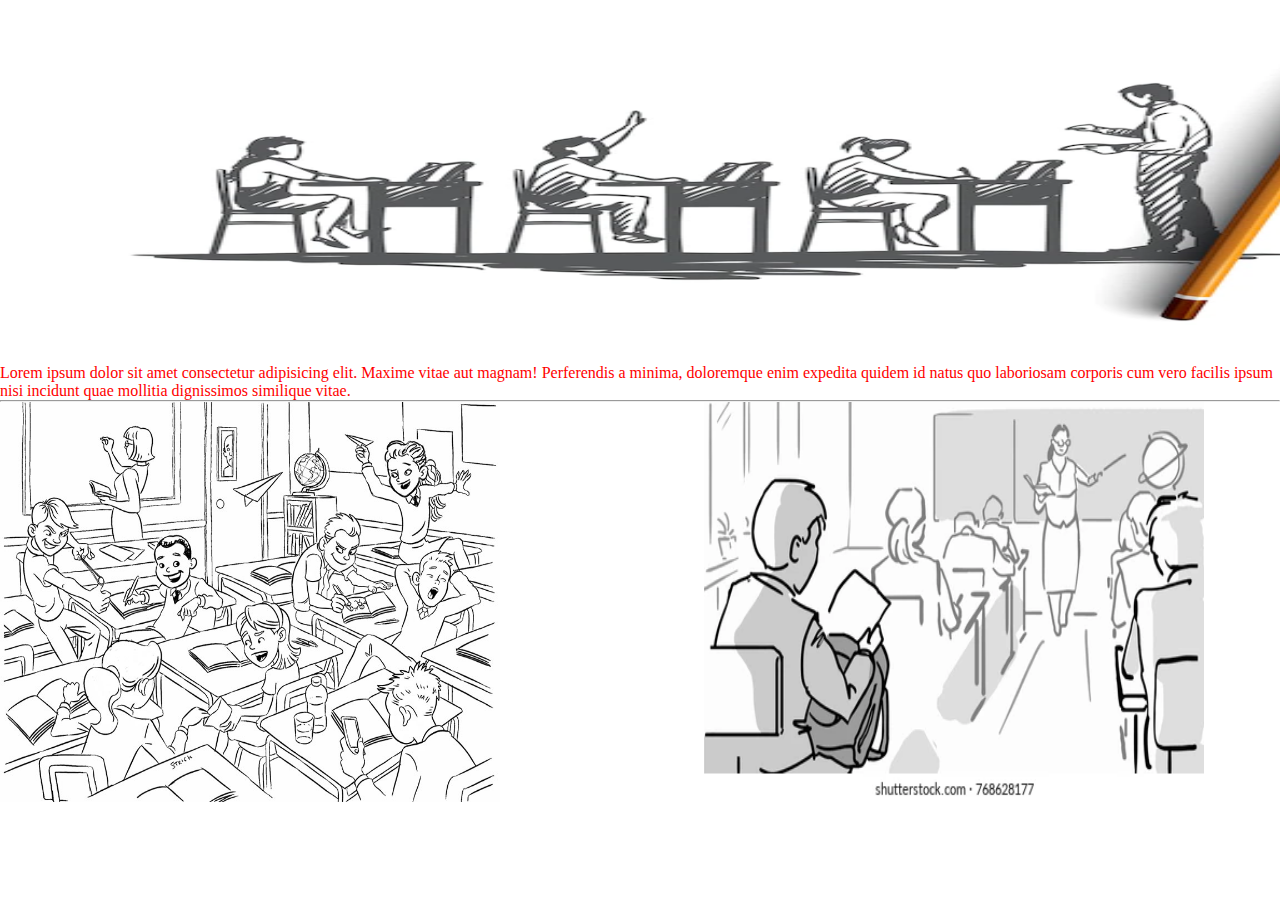
<file: html.css/ 2/index.html>
<!DOCTYPE html>
<html lang="en">
<head>
    <meta charset="UTF-8">
    <meta http-equiv="X-UA-Compatible" content="IE=edge">
    <meta name="viewport" content="width=device-width, initial-scale=1.0">
    <title>ExAMPLE2 </title>
    <link rel="stylesheet" href="css/style.css">
</head>
<body>
    <img id="img" src="img/back.webp" alt="#">
     <p>Lorem ipsum dolor sit amet consectetur adipisicing elit. Maxime vitae aut magnam! Perferendis a minima, doloremque enim expedita
         quidem id natus quo laboriosam corporis cum vero facilis ipsum nisi incidunt quae mollitia dignissimos similique vitae. </p>

      <hr>

      <a href="first.html"><img class="sst" src="img/devi.jpeg" alt="#"></a>

      <a href="second.html"><img class="snd" src="img/pupils.webp" alt="#"></a>
</body>
</html>
</file>
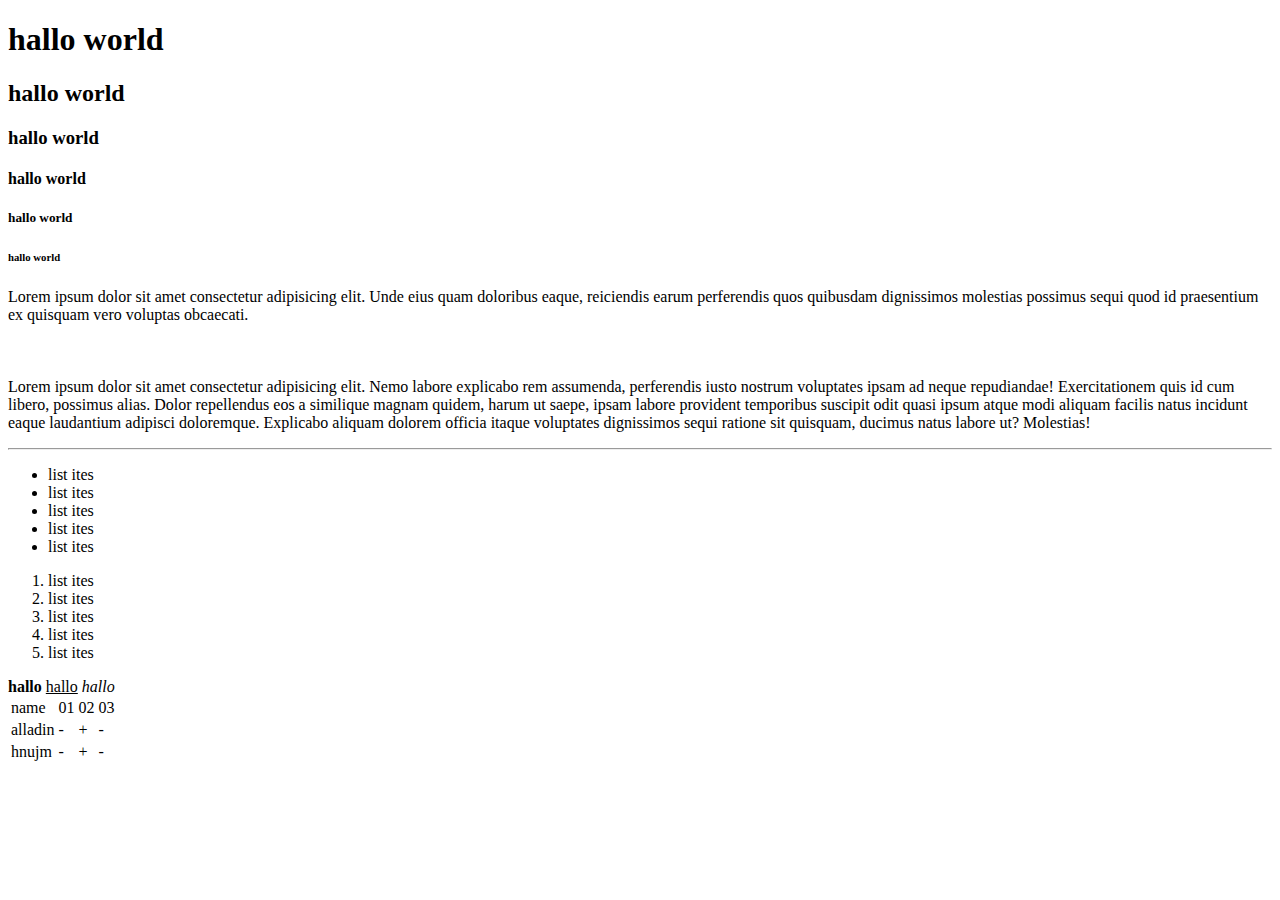
<file: html.css/1/index.html>
<!DOCTYPE html>
<html lang="en">
<head>
    <meta charset="UTF-8">
    <meta http-equiv="X-UA-Compatible" content="IE=edge">
    <meta name="viewport" content="width=device-width, initial-scale=1.0">
    <title>my first lesson</title>
</head>
<body>

   <h1>hallo world</h1> 
   <h2>hallo world</h2> 
   <h3>hallo world</h3> 
   <h4>hallo world</h4> 
   <h5>hallo world</h5> 
   <h6>hallo world</h6> 

   <p>
    Lorem ipsum dolor sit amet consectetur adipisicing elit. Unde eius quam doloribus eaque, reiciendis earum perferendis quos quibusdam dignissimos molestias possimus sequi quod id praesentium ex quisquam vero voluptas obcaecati.
    <br>
    <br>
    <br>
    <br>
    Lorem ipsum dolor sit amet consectetur adipisicing elit. Nemo labore explicabo rem assumenda, perferendis iusto nostrum voluptates ipsam ad neque repudiandae! Exercitationem quis id cum libero, possimus alias. Dolor repellendus eos a similique magnam quidem, harum ut saepe, ipsam labore provident temporibus suscipit odit quasi ipsum atque modi aliquam facilis natus incidunt eaque laudantium adipisci doloremque. Explicabo aliquam dolorem officia itaque voluptates dignissimos sequi ratione sit quisquam, ducimus natus labore ut? Molestias!
   </p>

   <hr>

   <ul>
    <li>list ites</li>
    <li>list ites</li>
    <li>list ites</li>
    <li>list ites</li>
    <li>list ites</li>
   </ul>
   <ol>
    <li>list ites</li>
    <li>list ites</li>
    <li>list ites</li>
    <li>list ites</li>
    <li>list ites</li>
   </ol>

   <b>hallo</b>
   <u>hallo</u>
   <i>hallo</i>
   <table>
    <thead>
        <tr>
            <td>name</td>
            <td>01</td>
            <td>02</td>
            <td>03</td>

        </tr>
    </thead>

    <tbody>
        <tr>
            <td>alladin</td>
            <td>-</td>
            <td>+</td>
            <td>-</td>
        </tr>
        <tr>
            <td>hnujm</td>
            <td>-</td>
            <td>+</td>
            <td>-</td>
        </tr>
    </tbody>
   </table>
   <!-- cool -->
</body>
</html>
</file>
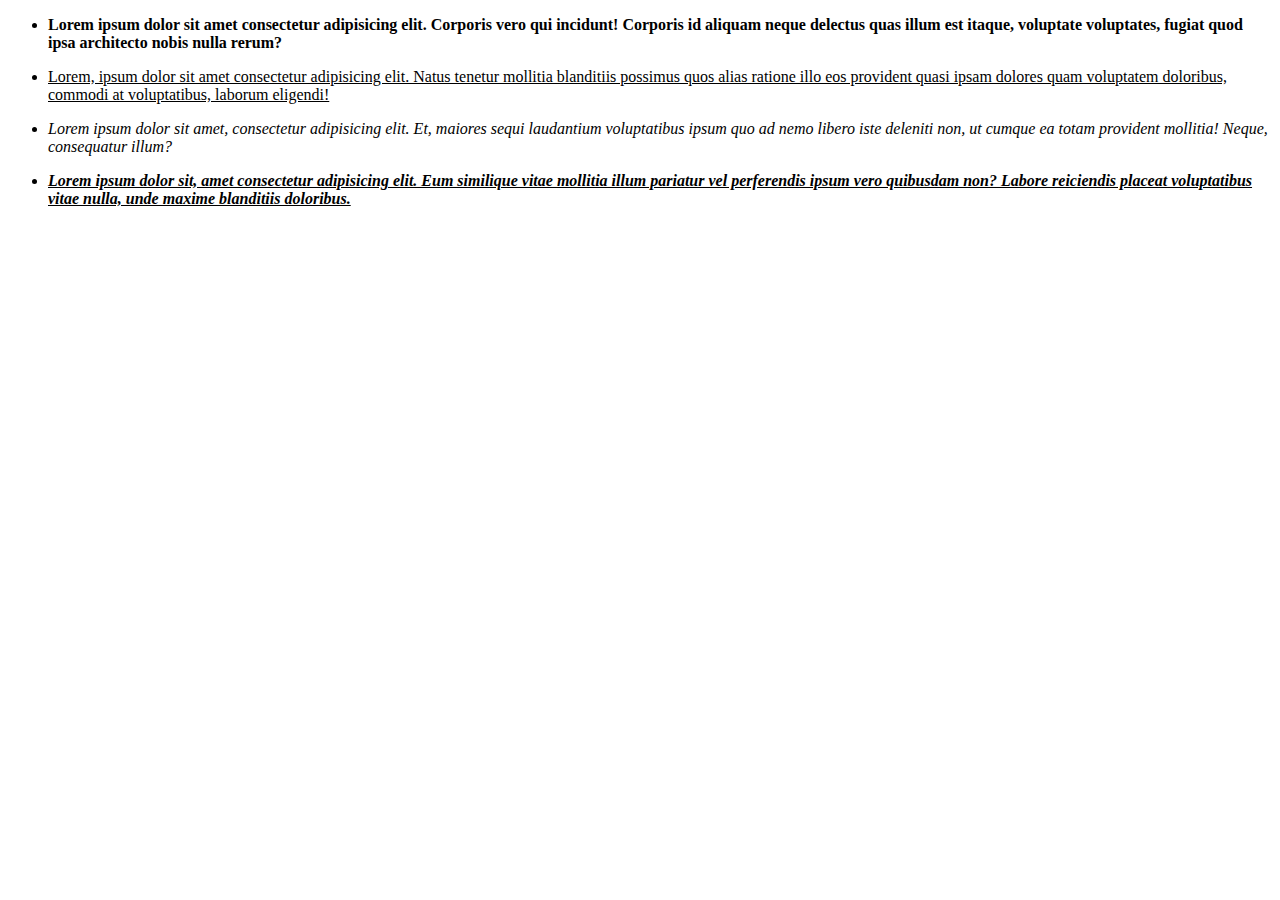
<file: html.css/1:2/index.html>
<!DOCTYPE html>
<html lang="en">
<head>
    <meta charset="UTF-8">
    <meta http-equiv="X-UA-Compatible" content="IE=edge">
    <meta name="viewport" content="width=device-width, initial-scale=1.0">
    <title>Document</title>
</head>
<body>
    <ul>
      <li>
         <b>
            Lorem ipsum dolor sit amet consectetur adipisicing elit. Corporis vero qui incidunt! 
            Corporis id aliquam neque delectus quas illum est itaque, voluptate voluptates, fugiat quod ipsa architecto nobis nulla rerum?
        </b>
    </li>
    </ul>
    <ul>
       <li>
         <u>
            Lorem, ipsum dolor sit amet consectetur adipisicing elit. Natus tenetur mollitia blanditiis possimus quos alias ratione illo eos 
            provident quasi ipsam dolores quam voluptatem doloribus, commodi at voluptatibus, laborum eligendi!
        </u>
    </li>
    </ul>
    <ul>
    <li>
        <i>Lorem ipsum dolor sit amet, consectetur adipisicing elit. Et, maiores sequi laudantium
             voluptatibus ipsum quo ad nemo libero iste deleniti non, 
            ut cumque ea totam provident mollitia! Neque, consequatur illum?
        </i>
    </li>
    </ul>
   <ul> <li>
        <b>
            <u>
                <i>
                    Lorem ipsum dolor sit, amet consectetur adipisicing elit. Eum similique vitae mollitia illum pariatur vel perferendis
                     ipsum vero quibusdam non? Labore reiciendis placeat voluptatibus vitae nulla, unde maxime blanditiis doloribus.
                </i>
            </u>
        </b>
     </li>
    </ul>
</body>
</html>
</file>
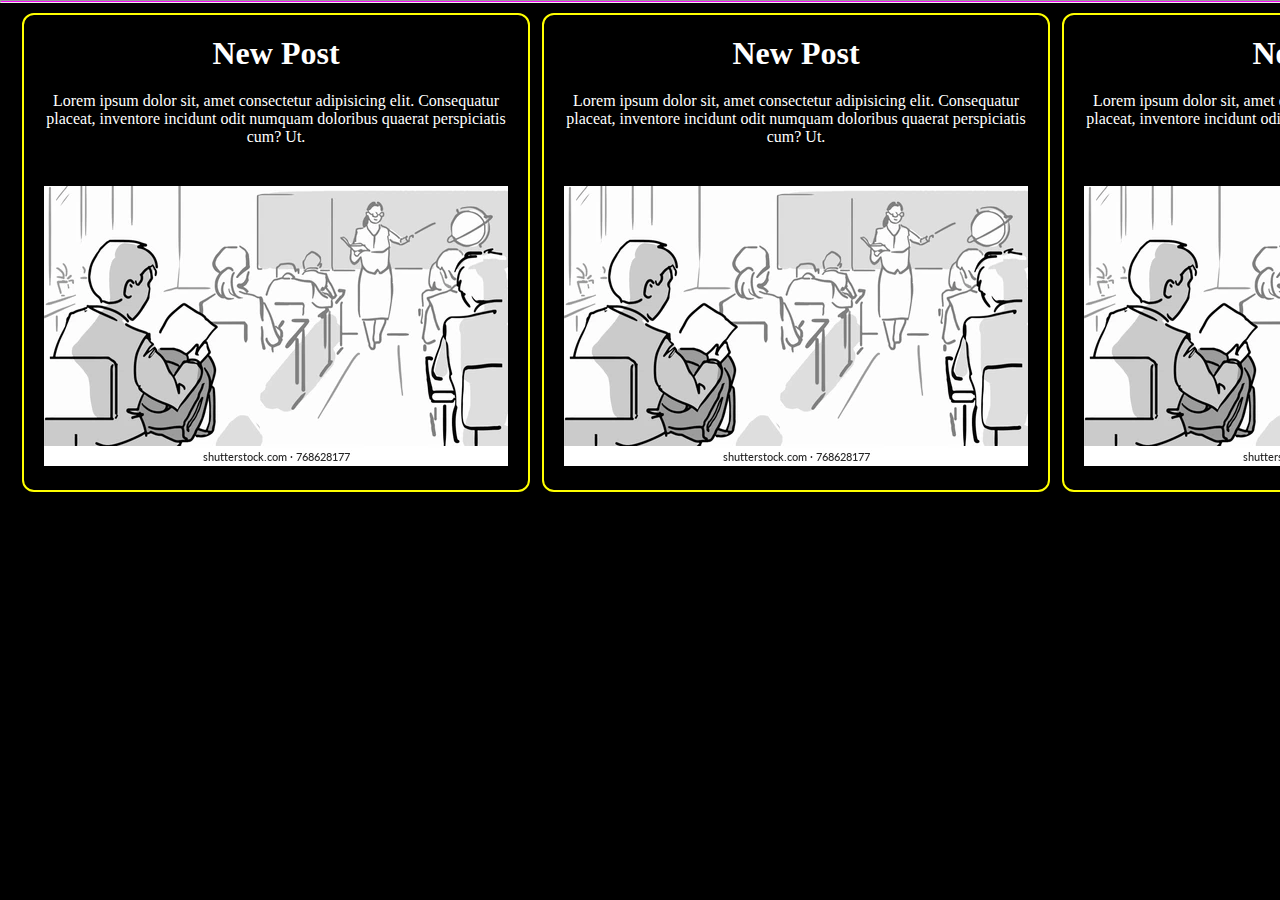
<file: html.css/3/index.html>
<!DOCTYPE html>
<html lang="en">
<head>
    <meta charset="UTF-8">
    <meta http-equiv="X-UA-Compatible" content="IE=edge">
    <meta name="viewport" content="width=device-width, initial-scale=1.0">
    <title>Document</title>
    <link rel="stylesheet" href="css/style.css">
</head>
<body>
    <hr> 
    
    <div class="allitem">
    <div class="firstitem">
        <h1>New Post</h1>
        <p>Lorem ipsum dolor sit, amet consectetur adipisicing elit. Consequatur placeat, inventore incidunt odit 
            numquam doloribus quaerat perspiciatis cum? Ut. </p>
        <img src="img/pupils.webp" alt="#">
    </div>
    <div class="seconditem">
        <h1>New Post</h1>
        <p>Lorem ipsum dolor sit, amet consectetur adipisicing elit. Consequatur placeat, inventore incidunt odit 
            numquam doloribus quaerat perspiciatis cum? Ut. </p>
        <img src="img/pupils.webp" alt="#">
    </div>
    <div class="thirditem">
        <h1>New Post</h1>
        <p>Lorem ipsum dolor sit, amet consectetur adipisicing elit. Consequatur placeat, inventore incidunt odit 
            numquam doloribus quaerat perspiciatis cum? Ut. </p>
        <img src="img/pupils.webp" alt="#">
    </div>
    </div>
</body>
</html>
</file>
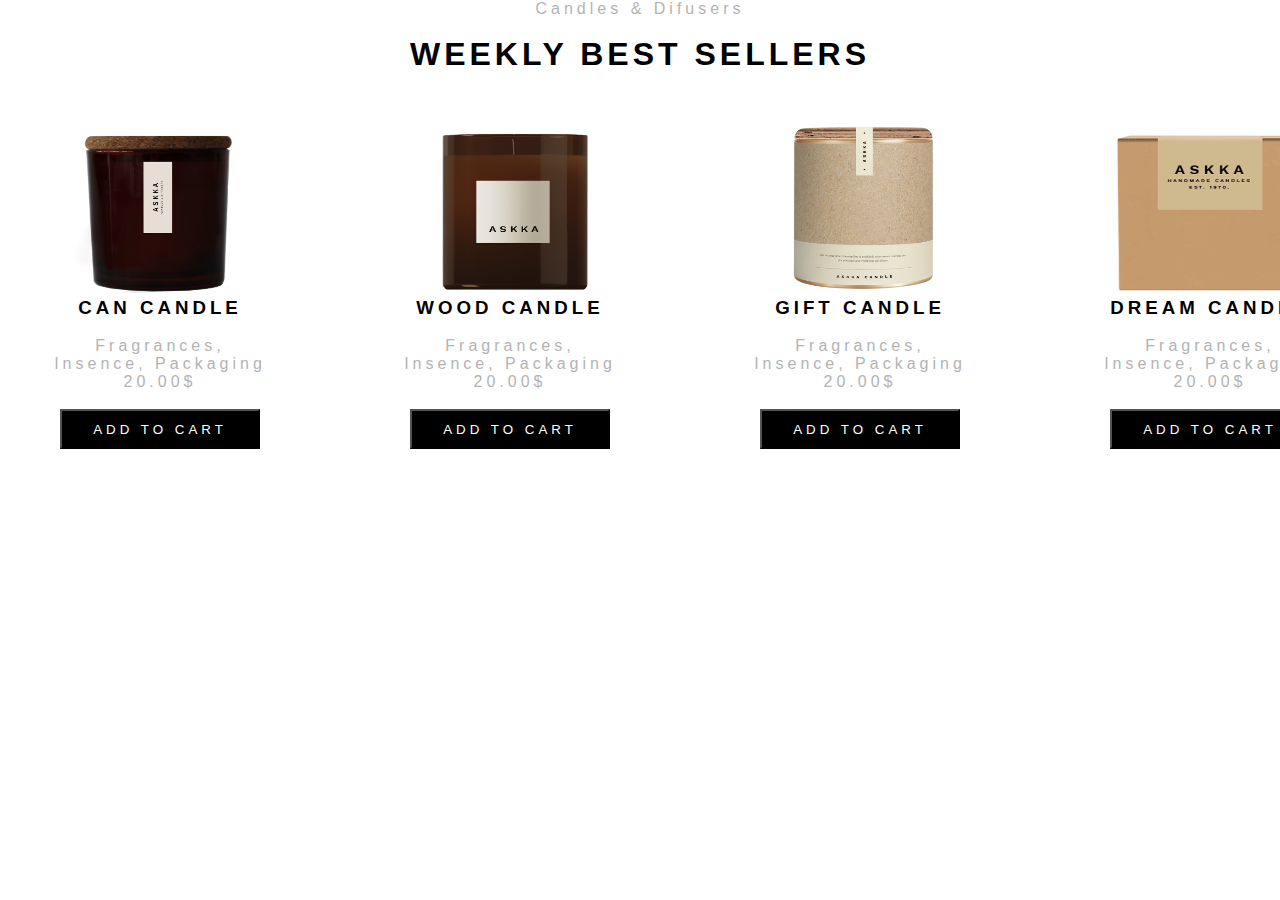
<file: html.css/4/index.html>
<!DOCTYPE html>
<html lang="en">
<head>
    <meta charset="UTF-8">
    <meta http-equiv="X-UA-Compatible" content="IE=edge">
    <meta name="viewport" content="width=device-width, initial-scale=1.0">
    <title>Document</title>
    <link rel="stylesheet" href="style.css">
</head>
<body>
    <div>
        <p>Candles & Difusers</p>
            <br>
        <h1>Weekly  Best Sellers</h1>
    </div>
    <div class="main">
    <div class="ref">
        <img src="img/featured.jpeg" alt="#">
        <br>
        <h3>can candle</h3>
        <br>
        <p>Fragrances, Insence, Packaging <br> 20.00$</p>
        <br>
        <button>add to cart</button>
    </div>


    <div class="ref1">
        <img src="img/img.jpeg" alt="#">
        <br>
        <h3>wood candle</h3> 
        <br>
        <p>Fragrances, Insence, Packaging <br> 20.00$</p>
        <br>
        <button>add to cart</button>
    </div>


    <div class="ref2">
        <img src="img/shop.png" alt="#">
        <br>
        <h3>gift candle</h3> <br>
        <p>Fragrances, Insence, Packaging <br> 20.00$</p>  <br>
        <button>add to cart</button>
    </div>


    <div class="ref2">
        <img src="img/test.jpeg" alt="#">
        <br>
        <h3>dream candle</h3> <br>
        <p>Fragrances, Insence, Packaging <br> 20.00$</p>  <br>
        <button>add to cart</button>
    </div>

    </div>
</body>
</html>
</file>
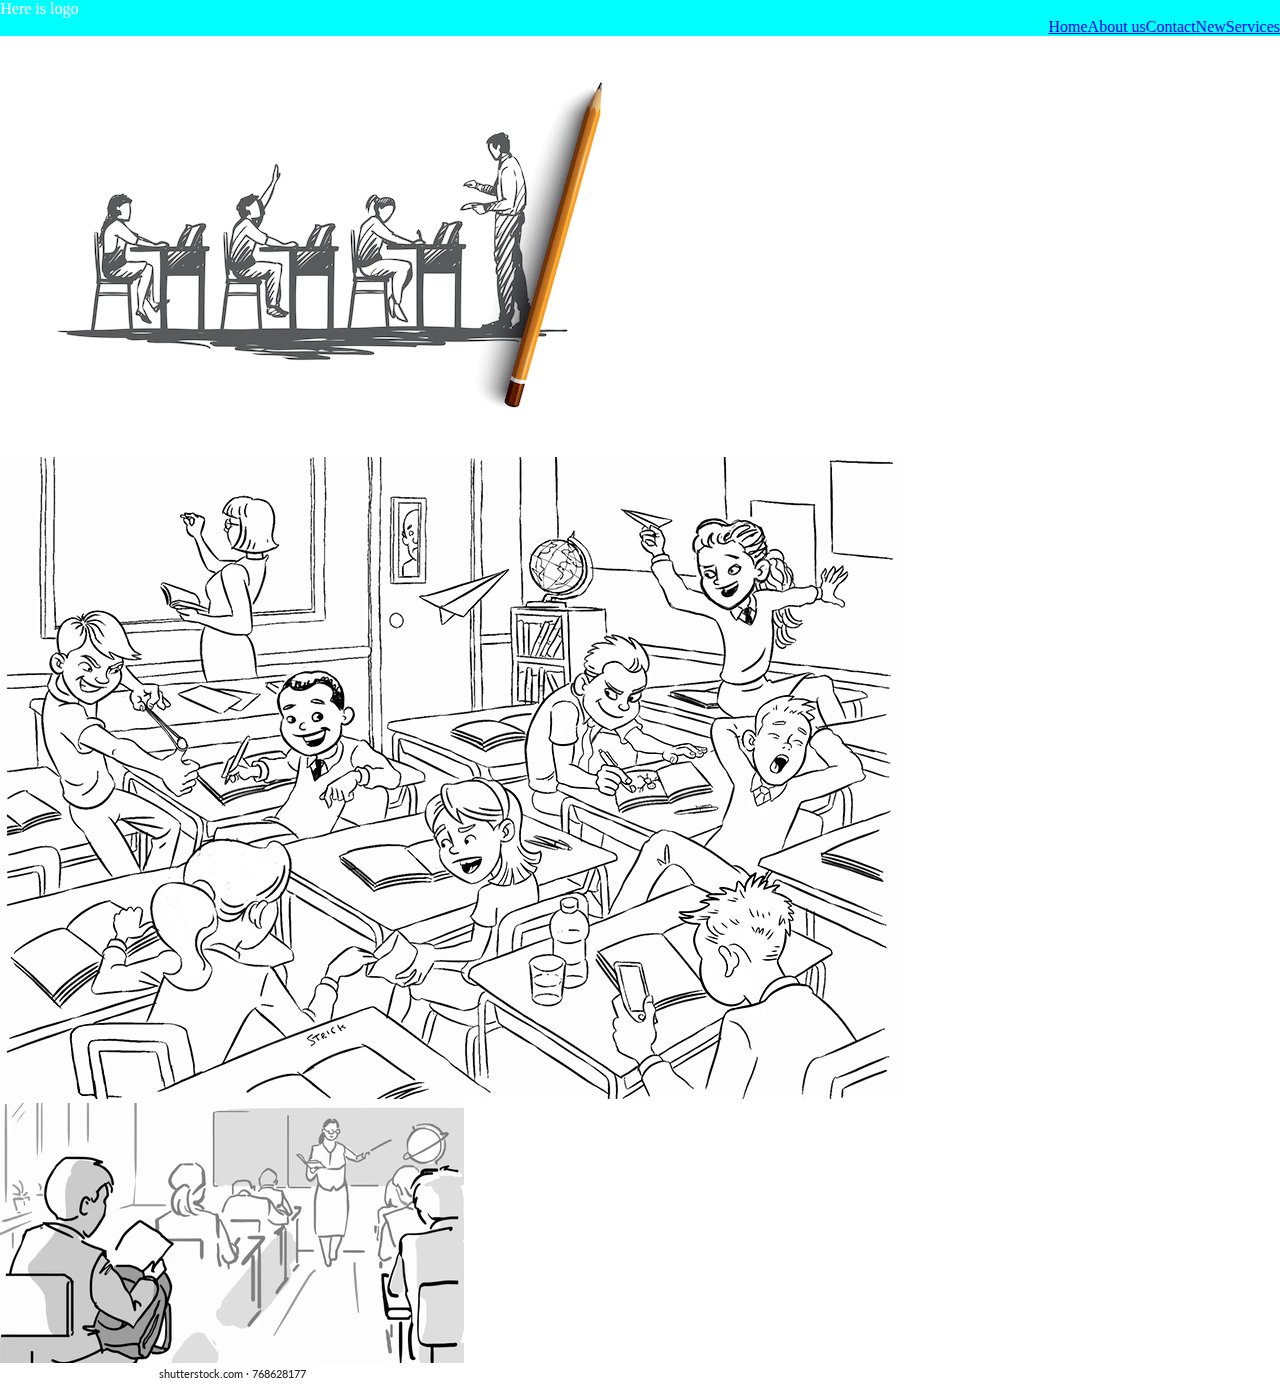
<file: html.css/5/index.html>
<!DOCTYPE html>
<html lang="en">
<head>
    <meta charset="UTF-8">
    <meta http-equiv="X-UA-Compatible" content="IE=edge">
    <meta name="viewport" content="width=device-width, initial-scale=1.0">
    <link rel="stylesheet" href="css/style.css">
    <title>Document</title>
</head>
<body> 
    <div class="navbar">
        <div class="logo">Here is logo</div>
        <ul>
            <li><a href="#">Home</a> </li>
            <li><a href="#">About us</a> </li>
            <li><a href="#">Contact</a> </li>
            <li><a href="#">New</a> </li>
            <li><a href="#">Services</a> </li>
        </ul>
    </div>
    
    <div class="hhh">
        <div class="fff">
            <img src="img/back.webp" alt="">
        </div>
        <div class="fff">
            <img src="img/devi.jpeg" alt="">
        </div>
        <div class="fff">
            <img src="img/pupils.webp" alt="">
        </div>
    </div>
</file>
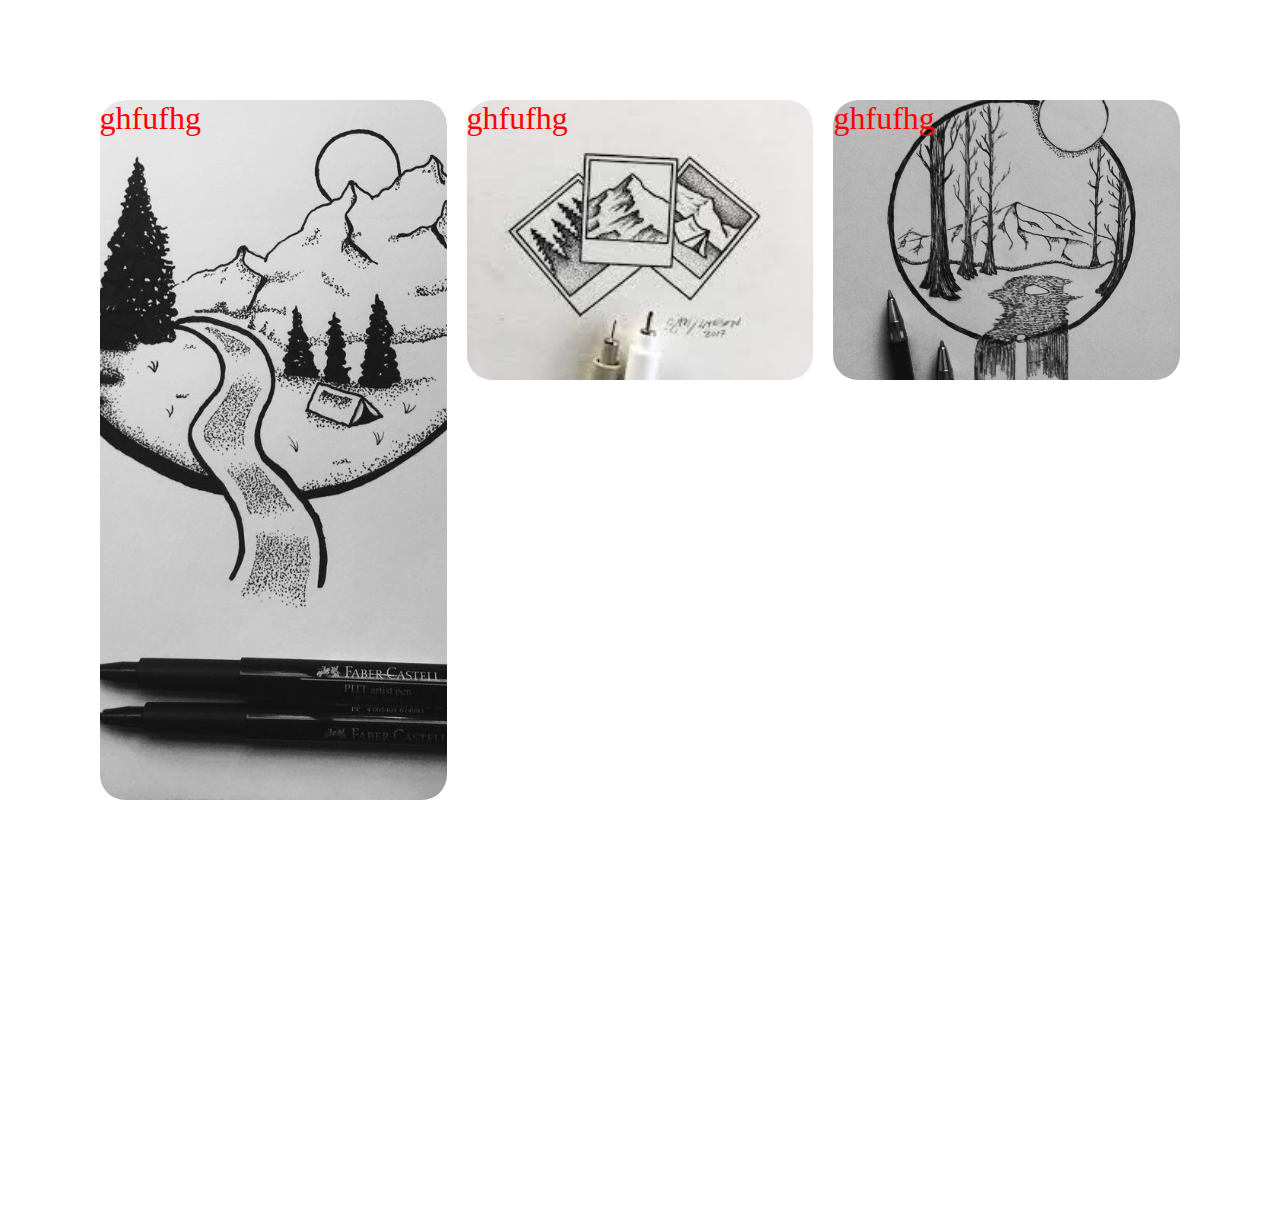
<file: html.css/6/index.html>
<!DOCTYPE html>
<html lang="en">
<head>
    <meta charset="UTF-8">
    <meta http-equiv="X-UA-Compatible" content="IE=edge">
    <meta name="viewport" content="width=device-width, initial-scale=1.0">
    <link rel="stylesheet" href="css/style.css">
    <title>Document</title>
</head>
<body>

    <div class="container">
        <div class="col">
            <div class="jol">ghfufhg</div> 
            <img src="img/fed.jpeg" alt="">
        </div>
        <div class="col">
            <div class="jol">ghfufhg</div> 
            <img src="img/gyt.jpeg" alt="">
        </div>
        <div class="col">
            <div class="jol">ghfufhg</div> 
            <img src="img/kol.jpeg" alt="">
        </div>
    </div>
    
</body>
</html>
</file>
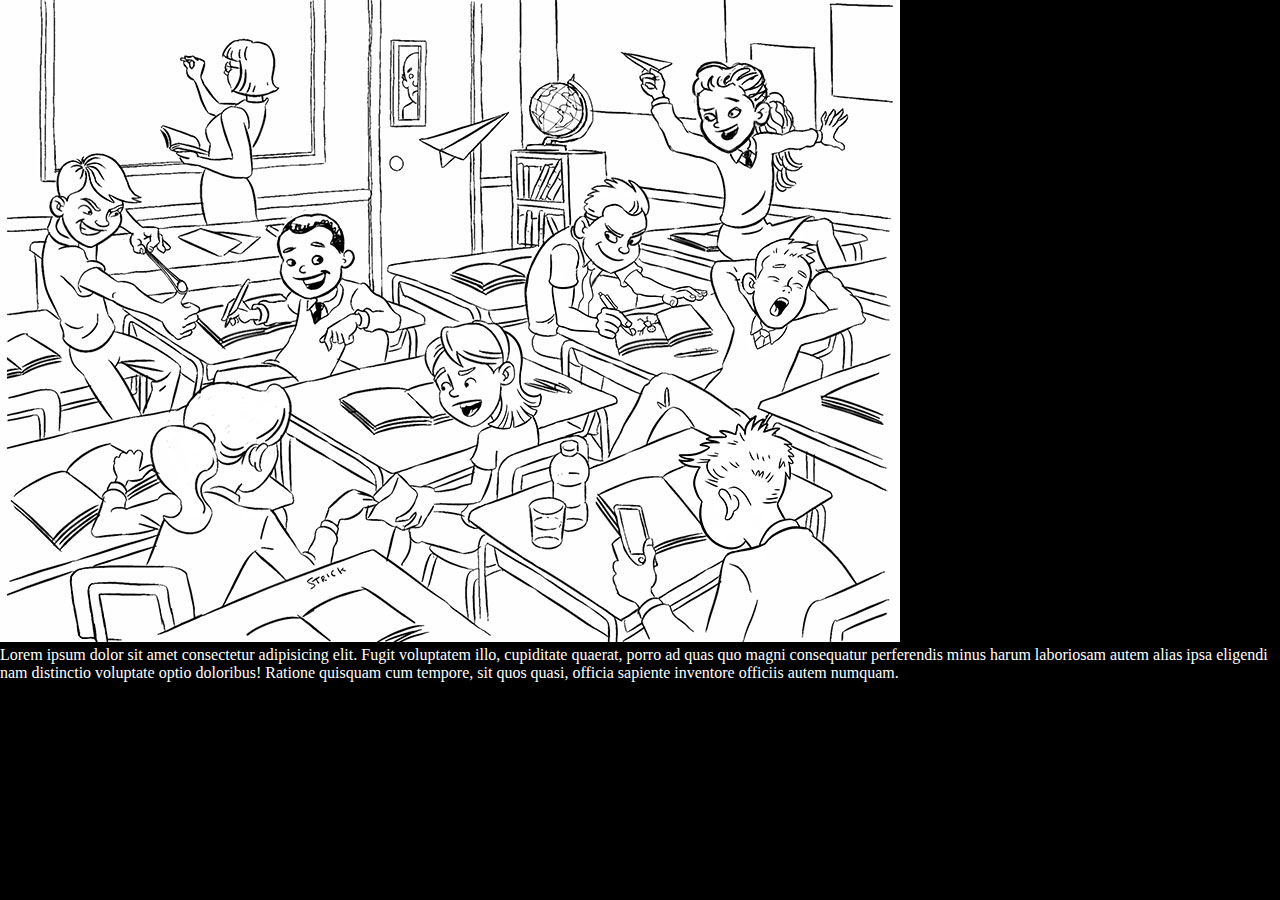
<file: html.css/ 2/first.html>
<!DOCTYPE html>
<html lang="en">
<head>
    <meta charset="UTF-8">
    <meta http-equiv="X-UA-Compatible" content="IE=edge">
    <meta name="viewport" content="width=device-width, initial-scale=1.0">
    <title>Document</title>
    <style>
        * {
            padding: 0;
            margin: 0;
            box-sizing: border-box;
            background-color: black;
        }
        p {
            color: #fff;
        }
    </style>
</head>
<body>
    <img src="img/devi.jpeg" alt="#"> <br>
    <p>Lorem ipsum dolor sit amet consectetur adipisicing elit. Fugit voluptatem illo, cupiditate quaerat, porro ad quas quo magni consequatur perferendis minus harum laboriosam autem alias ipsa eligendi nam distinctio voluptate optio doloribus! Ratione quisquam cum tempore, sit quos quasi,
         officia sapiente inventore officiis autem numquam. </p>
</body>
</html>
</file>
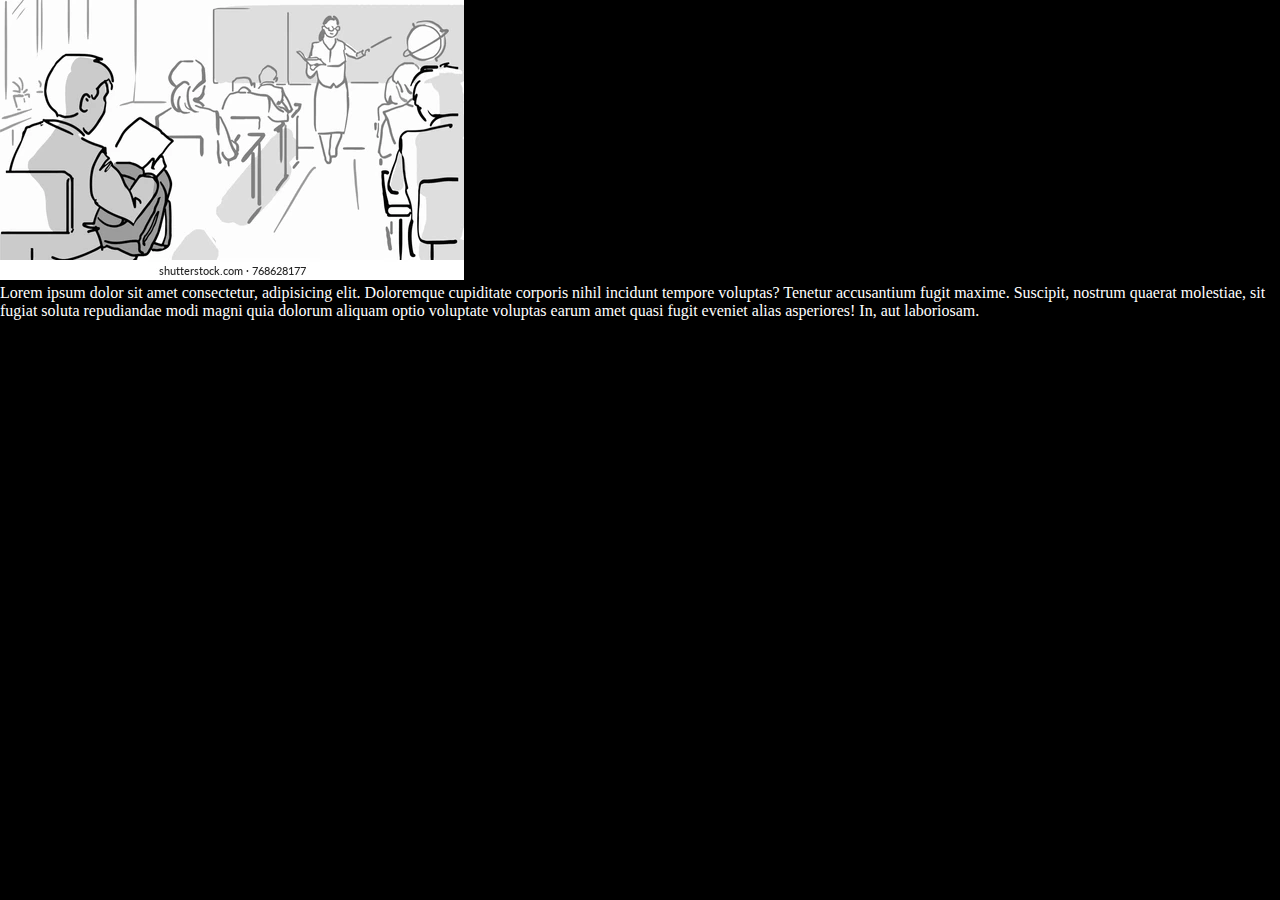
<file: html.css/ 2/second.html>
<!DOCTYPE html>
<html lang="en">
<head>
    <meta charset="UTF-8">
    <meta http-equiv="X-UA-Compatible" content="IE=edge">
    <meta name="viewport" content="width=device-width, initial-scale=1.0">
    <title>Document</title>
    <style>
        * {
            padding: 0;
            margin: 0;
            box-sizing: border-box;
            background-color: black;
        }
        p {
            color: #fff;
        }
    </style>
</head>
<body>
    <img src="img/pupils.webp" alt="#"> <br>

    <p>Lorem ipsum dolor sit amet consectetur, adipisicing elit. Doloremque cupiditate corporis nihil incidunt tempore voluptas? Tenetur accusantium fugit maxime. Suscipit, nostrum quaerat molestiae, sit fugiat soluta repudiandae modi magni quia dolorum aliquam optio voluptate voluptas earum amet 
        quasi fugit eveniet alias asperiores! In, aut laboriosam. </p>
</body>
</html>
</file>
<file: html.css/ 2/css/style.css>
* {
    margin: 0;
    padding: 0;
    box-sizing: border-box;
}

#img {
   width: 1440px;
   height: 40vh;
}

p {
    color: red;
}


.sst {
    width: 500px;
    height: 400px;
    margin-right: 100px;
}

.snd {
    width: 500px;
    height: 400px;
     margin-left: 100px;
}
</file>
<file: html.css/3/css/style.css>
* {
    padding: 0;
    margin: 0;
    background-color: #000;
    color: #fff;
}
.allitem {
    display: flex;
    /* flex-wrap: wrap; */
    margin: 10px;
}
.firstitem, .seconditem, .thirditem {
    border: 2px solid yellow;
    border-radius: 12px;
    margin-left: 12px;
    
}

h1, p, img{
    text-align: center;
    margin: 20px;
}

hr {
    background-color: rgb(244, 10, 244);
    height: 1px;
    width: 1740px;
}
</file>
<file: html.css/4/style.css>
* {
    padding: 0;
    margin: 0;
    box-sizing: border-box;
    letter-spacing: 4px;
}
h3, h1, h2, button{
     text-transform: uppercase;
     font-family:'Trebuchet MS', 'Lucida Sans Unicode', 'Lucida Grande', 'Lucida Sans', Arial, sans-serif;
    text-align: center;
    }
.main {
    display: flex;
    text-align: center;
    margin: 50px;
    margin-right: 100px;
}
 img {
    width: 220px;
    height: 170px;
 }   
p  {
    font-family:'Gill Sans', 'Gill Sans MT', Calibri, 'Trebuchet MS', sans-serif;
    text-align: center;
    color: rgb(179, 179, 179);
}
.ref, .ref1, .ref2, ref3 {
    margin-right: 130px;
}

button {
    background-color: #000;
    color: #fff;
    width: 200px;
    height: 40px;
}
</file>
<file: html.css/5/css/style.css>
* {
    padding: 0;
    margin: 0;
    box-sizing: border-box;
}
.navbar {
    background-color: aqua;
}
.logo {
    color: #fff;
}
ul {
    display: flex;
    text-decoration: none;
    justify-content: flex-end;
    
}

ul li {
    color: #fff;
    text-decoration: none;
    list-style: none;
}
</file>
<file: html.css/6/css/style.css>
*{
    padding: 0px;
    margin: 0px;
    box-sizing: border-box;
}

img{
    width: 100% ;
    height: 70%;
    object-fit: cover; 
    transition: 0.4s all linear;
    transform-origin: bottom center;
    border-radius: 25px;

}

.container{
    display: flex;
    justify-content: space-between;
    width: 86%;
    margin: 100px auto;
    border-radius: 25px;

}

.container .col{
    width: 50%;
    height: 400px;
    overflow: hidden;
    margin: 0px 10px 10px;
    border-radius: 25px;

}

.jol{
     position: absolute;
    color: red;
    font-size: 2em; 
    overflow: hidden;


}

 
.col:first-child{
    height: 1000px;
} 

.col:hover img{
    transform: scale(1.5);

}
</file>
